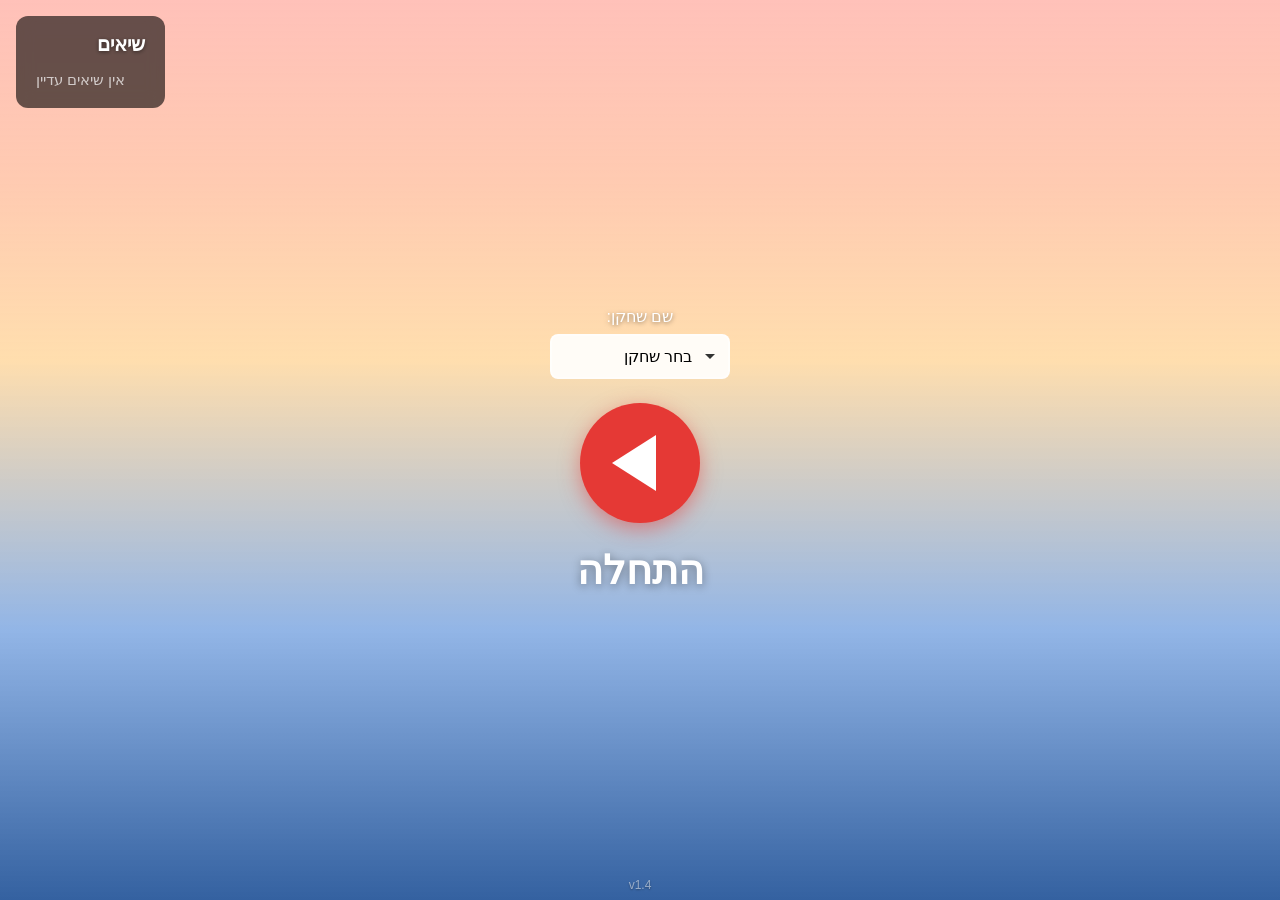
<file: sunset-game-standalone.html>
<!DOCTYPE html>
<html lang="he" dir="rtl">
<head>
    <meta charset="UTF-8">
    <meta name="viewport" content="width=device-width, initial-scale=1.0, maximum-scale=1.0, user-scalable=no, viewport-fit=cover">
    <meta name="theme-color" content="#e53935">
    <title>sea-click</title>
    <link rel="icon" type="image/svg+xml" href="data:image/svg+xml,%3Csvg xmlns='http://www.w3.org/2000/svg' viewBox='0 0 100 100'%3E%3Ccircle cx='50' cy='50' r='48' fill='%23e53935'/%3E%3Cpolygon points='38,28 38,72 72,50' fill='white'/%3E%3C/svg%3E">
    <link rel="apple-touch-icon" href="data:image/svg+xml,%3Csvg xmlns='http://www.w3.org/2000/svg' viewBox='0 0 100 100'%3E%3Ccircle cx='50' cy='50' r='48' fill='%23e53935'/%3E%3Cpolygon points='38,28 38,72 72,50' fill='white'/%3E%3C/svg%3E">
    <style>
*{margin:0;padding:0;box-sizing:border-box}
html{-webkit-tap-highlight-color:transparent;touch-action:manipulation}
body{width:100vw;height:100vh;min-height:-webkit-fill-available;overflow:hidden;display:flex;justify-content:center;align-items:center;user-select:none;-webkit-user-select:none;-moz-user-select:none}
body::selection{background:transparent}
body.in-game .high-scores{visibility:hidden;pointer-events:none}
.high-scores{position:fixed;top:max(16px,env(safe-area-inset-top));left:max(16px,env(safe-area-inset-left));background:rgba(0,0,0,.6);backdrop-filter:blur(8px);-webkit-backdrop-filter:blur(8px);border-radius:12px;padding:16px 20px;min-width:140px;max-width:45vw;z-index:10}
.high-scores-title{font-family:'Segoe UI',Tahoma,sans-serif;font-size:1.25rem;color:#fff;margin-bottom:12px;text-shadow:0 1px 4px rgba(0,0,0,.5)}
.high-scores-list{font-family:'Segoe UI',Tahoma,sans-serif;font-size:.95rem;color:#fff;padding-right:20px;line-height:1.6}
.high-scores-list li{display:flex;align-items:center;justify-content:space-between;gap:8px}
.high-scores-list .score-entry{flex:1}
.high-scores-list .score-delete{background:rgba(255,255,255,.2);border:none;color:#fff;width:24px;height:24px;border-radius:50%;cursor:pointer;font-size:1.2rem;line-height:1;padding:0;display:flex;align-items:center;justify-content:center;flex-shrink:0}
.high-scores-list .score-delete:hover{background:rgba(229,57,53,.8)}
.high-scores-list:empty::before{content:"אין שיאים עדיין";color:rgba(255,255,255,.7)}
.player-name-section{display:flex;flex-direction:column;align-items:center;gap:8px}
.player-name-section label{font-family:'Segoe UI',Tahoma,sans-serif;font-size:1rem;color:#fff;text-shadow:0 1px 4px rgba(0,0,0,.5)}
.player-name-section select{font-family:'Segoe UI',Tahoma,sans-serif;font-size:16px;padding:12px 36px 12px 16px;border-radius:8px;border:2px solid rgba(255,255,255,.5);background:rgba(255,255,255,.9);min-width:180px;max-width:90vw;cursor:pointer;appearance:none;background-image:url("data:image/svg+xml,%3Csvg xmlns='http://www.w3.org/2000/svg' width='12' height='12' viewBox='0 0 12 12'%3E%3Cpath fill='%23333' d='M6 8L1 3h10z'/%3E%3C/svg%3E");background-repeat:no-repeat;background-position:right 12px center}
.player-name-section select:focus{outline:none;border-color:rgba(229,57,53,.8)}
.player-name-section select.error{border-color:#e53935}
.player-name-error{font-family:'Segoe UI',Tahoma,sans-serif;font-size:.9rem;color:#ffcdd2;margin-top:4px}
.player-name-error.hidden{display:none}
.background{position:fixed;top:0;left:0;width:100%;height:100%;background:linear-gradient(to bottom,rgba(255,100,80,.4) 0%,rgba(255,150,100,.5) 20%,rgba(255,200,120,.6) 40%,rgba(100,150,220,.7) 70%,rgba(30,80,150,.9) 100%),url('https://images.unsplash.com/photo-1507525428034-b723cf961d3e?auto=format&fit=crop&w=1920&q=80') center/cover no-repeat;z-index:-1}
.start-screen{display:flex;flex-direction:column;align-items:center;gap:24px;padding:env(safe-area-inset-top) env(safe-area-inset-right) env(safe-area-inset-bottom) env(safe-area-inset-left);transition:opacity .5s cubic-bezier(.4,0,.2,1),transform .5s cubic-bezier(.4,0,.2,1)}
.start-screen .play-button{opacity:0;animation:play-button-enter .6s cubic-bezier(.34,1.56,.64,1) both}
.start-screen .start-text{opacity:0;animation:play-button-enter .6s cubic-bezier(.34,1.56,.64,1) .1s both}
@keyframes play-button-enter{from{opacity:0;transform:scale(.5)}to{opacity:1;transform:scale(1)}}
.start-screen.hidden{opacity:0;transform:scale(.95);pointer-events:none}
.play-button{width:clamp(80px,22vw,120px);height:clamp(80px,22vw,120px);border-radius:50%;background:#e53935;border:none;cursor:pointer;display:flex;justify-content:center;align-items:center;box-shadow:0 6px 20px rgba(229,57,53,.5);transition:transform .2s ease,box-shadow .2s ease}
@media(hover:hover){.play-button:hover{transform:scale(1.05);box-shadow:0 8px 28px rgba(229,57,53,.6)}}
.play-button:active{transform:scale(.98)}
.play-triangle{width:0;height:0;border-top:min(28px,7vw) solid transparent;border-bottom:min(28px,7vw) solid transparent;border-right:min(44px,11vw) solid #fff;transform:translateX(-6px)}
.start-text{font-family:'Segoe UI',Tahoma,sans-serif;font-size:2.5rem;font-weight:700;color:#fff;text-shadow:0 2px 10px rgba(0,0,0,.4)}
.countdown-screen,.results-screen{position:fixed;top:0;left:0;width:100%;height:100%;display:flex;flex-direction:column;justify-content:center;align-items:center;gap:24px;cursor:pointer;padding:env(safe-area-inset-top) env(safe-area-inset-right) env(safe-area-inset-bottom) env(safe-area-inset-left);transition:opacity .5s cubic-bezier(.4,0,.2,1),transform .5s cubic-bezier(.4,0,.2,1)}
.countdown-screen:not(.hidden),.results-screen:not(.hidden){animation:screen-enter .5s ease-out}
@keyframes screen-enter{from{opacity:0;transform:scale(.96)}to{opacity:1;transform:scale(1)}}
.countdown-screen.hidden,.results-screen.hidden{opacity:0;transform:scale(.98);pointer-events:none}
.ripples-container{position:fixed;top:0;left:0;width:100%;height:100%;pointer-events:none;z-index:3}
.ripple{position:absolute;width:60px;height:60px;border-radius:50%;border:2px solid rgba(255,255,255,.6);background:rgba(255,255,255,.2);transform:translate(-50%,-50%) scale(0);animation:ripple-expand .8s ease-out forwards}
@keyframes ripple-expand{to{transform:translate(-50%,-50%) scale(4);opacity:0;border-width:1px}}
.candies-container{position:fixed;top:0;left:0;width:100%;height:100%;pointer-events:none;z-index:1}
.candy{position:absolute;left:0;top:0;font-size:2rem;will-change:transform;text-shadow:0 2px 8px rgba(0,0,0,.4)}
.countdown-screen .countdown-number,.countdown-screen .clicks-during-countdown{position:relative;z-index:2}
.countdown-number{font-family:'Segoe UI',Tahoma,sans-serif;font-size:clamp(4rem,25vw,8rem);font-weight:700;color:#fff;text-shadow:0 4px 20px rgba(0,0,0,.5);animation:countdown-pulse 1s ease-in-out infinite}
@keyframes countdown-pulse{0%,100%{transform:scale(1)}50%{transform:scale(1.03)}}
.clicks-during-countdown{font-family:'Segoe UI',Tahoma,sans-serif;font-size:1.5rem;color:#fff;text-shadow:0 2px 8px rgba(0,0,0,.5)}
.results-title{font-family:'Segoe UI',Tahoma,sans-serif;font-size:2.5rem;color:#fff;text-shadow:0 2px 10px rgba(0,0,0,.5)}
.results-count{font-family:'Segoe UI',Tahoma,sans-serif;font-size:2rem;color:#fff;text-shadow:0 2px 10px rgba(0,0,0,.5);animation:results-pop .5s cubic-bezier(.34,1.56,.64,1) .2s both}
@keyframes results-pop{from{opacity:0;transform:scale(.8)}to{opacity:1;transform:scale(1)}}
.results-hint{font-family:'Segoe UI',Tahoma,sans-serif;font-size:1rem;color:rgba(255,255,255,.8);text-shadow:0 1px 4px rgba(0,0,0,.5)}
.version{position:fixed;bottom:max(8px,env(safe-area-inset-bottom));left:50%;transform:translateX(-50%);font-family:'Segoe UI',Tahoma,sans-serif;font-size:.75rem;color:rgba(255,255,255,.5);text-shadow:0 1px 2px rgba(0,0,0,.3);z-index:5;pointer-events:none}
@media(max-width:600px){.high-scores{padding:12px 16px;min-width:120px;max-width:55vw}.high-scores-title{font-size:1.1rem}.high-scores-list{font-size:.85rem}.start-text{font-size:2rem}.player-name-section{gap:6px}.clicks-during-countdown{font-size:1.25rem}.results-title{font-size:2rem}.results-count{font-size:1.5rem}.results-hint{font-size:.9rem}.candy{font-size:1.5rem}}
@media(hover:none) and (pointer:coarse){body{overscroll-behavior-y:contain}}
    </style>
</head>
<body>
    <div class="background"></div>
    <div class="high-scores" id="highScores">
        <h3 class="high-scores-title">שיאים</h3>
        <ol class="high-scores-list" id="highScoresList"></ol>
    </div>
    <div class="start-screen" id="startScreen">
        <div class="player-name-section">
            <label for="playerSelect">שם שחקן:</label>
            <select id="playerSelect">
                <option value="">בחר שחקן</option>
                <option value="__add_new__">➕ הוסף שם חדש</option>
            </select>
            <p class="player-name-error hidden" id="playerNameError">יש לבחור או ליצור שחקן כדי להתחיל</p>
        </div>
        <button class="play-button" id="playButton" aria-label="התחלה"><span class="play-triangle"></span></button>
        <h1 class="start-text" id="startText">התחלה</h1>
    </div>
    <div class="countdown-screen hidden" id="countdownScreen">
        <div class="ripples-container" id="ripplesContainer"></div>
        <div class="candies-container" id="candiesContainer"></div>
        <div class="countdown-number" id="countdownNumber">5.0</div>
        <div class="clicks-during-countdown">לחיצות: <span id="clickCount">0</span></div>
    </div>
    <div class="results-screen hidden" id="resultsScreen">
        <h2 class="results-title">סיימת!</h2>
        <div class="results-count">לחצת <span id="finalClickCount">0</span> פעמים</div>
        <p class="results-hint">יחזור להתחלה בעוד 5 שניות</p>
    </div>
    <audio id="bgMusic" loop preload="auto"><source src="https://www.orangefreesounds.com/wp-content/uploads/2021/02/Calm-relaxing-piano-music.mp3" type="audio/mpeg"></audio>
    <div class="version" id="versionEl"></div>
    <script>
const STORAGE_KEY='sunset-game-highscores',PLAYERS_KEY='sunset-game-players',VERSION='1.4';
document.addEventListener('DOMContentLoaded',()=>{
const CANDIES=['🍬','🍭','🍫','🍪','🍩','🧁','🍰','🎂','🍦','🥧','🍡','🍫'];
const bgMusic=document.getElementById('bgMusic');
const playButton=document.getElementById('playButton'),startScreen=document.getElementById('startScreen'),countdownScreen=document.getElementById('countdownScreen'),resultsScreen=document.getElementById('resultsScreen'),countdownNumber=document.getElementById('countdownNumber'),clickCountEl=document.getElementById('clickCount'),finalClickCountEl=document.getElementById('finalClickCount'),playerSelect=document.getElementById('playerSelect'),playerNameError=document.getElementById('playerNameError'),highScoresList=document.getElementById('highScoresList');
let clickCount=0,countdownActive=!1,countdownInterval=null,candiesAnimationId=null,candies=[];
function getHighScores(){try{const d=localStorage.getItem(STORAGE_KEY);return d?JSON.parse(d):[]}catch{return[]}}
function getKnownPlayers(){try{const d=localStorage.getItem(PLAYERS_KEY);return d?JSON.parse(d):[]}catch{return[]}}
function saveHighScores(s){localStorage.setItem(STORAGE_KEY,JSON.stringify(s));renderHighScores()}
const ADD_NEW_VALUE='__add_new__';
function addKnownPlayer(n){const t=n.trim();if(!t)return;const p=getKnownPlayers();if(!p.includes(t)){p.push(t);localStorage.setItem(PLAYERS_KEY,JSON.stringify(p));updatePlayerSelect()}}
function updatePlayerSelect(){const p=getKnownPlayers(),cur=playerSelect.value;playerSelect.innerHTML='<option value="">בחר שחקן</option>'+p.map(x=>`<option value="${x.replace(/"/g,'&quot;')}">${x.replace(/</g,'&lt;')}</option>`).join('')+`<option value="${ADD_NEW_VALUE}">➕ הוסף שם חדש</option>`;if(cur&&cur!==ADD_NEW_VALUE&&p.includes(cur))playerSelect.value=cur;else if(p.length>0&&!cur)playerSelect.value=p[0]}
function deletePlayer(n){saveHighScores(getHighScores().filter(e=>e.name!==n));localStorage.setItem(PLAYERS_KEY,JSON.stringify(getKnownPlayers().filter(p=>p!==n)));updatePlayerSelect()}
function renderHighScores(){const s=getHighScores(),o={};s.forEach(e=>{const n=o[e.name];if(!n||e.score>n)o[e.name]=e.score});const u=Object.entries(o).map(([n,s])=>({name:n,score:s})).sort((a,b)=>b.score-a.score).slice(0,10);highScoresList.innerHTML=u.map(e=>`<li><span class="score-entry">${e.name}: ${e.score}</span><button class="score-delete" data-name="${e.name.replace(/"/g,'&quot;')}" aria-label="מחק">×</button></li>`).join('');highScoresList.querySelectorAll('.score-delete').forEach(b=>{b.addEventListener('click',e=>{e.stopPropagation();confirm(`למחוק את ${b.dataset.name} מהשיאים?`)&&deletePlayer(b.dataset.name)})})}
function showScreen(s){startScreen.classList.add('hidden');countdownScreen.classList.add('hidden');resultsScreen.classList.add('hidden');s.classList.remove('hidden');const inGame=s===countdownScreen||s===resultsScreen;document.body.classList.toggle('in-game',inGame);playerSelect.tabIndex=inGame?-1:0;s===startScreen?bgMusic.play().catch(()=>{}):bgMusic.pause()}
function startCandies(){const c=document.getElementById('candiesContainer');c.innerHTML='';candies=[];for(let i=0;i<15;i++){const e=document.createElement('div');e.className='candy';e.textContent=CANDIES[Math.floor(Math.random()*CANDIES.length)];e.style.fontSize=24+Math.random()*24+'px';const x=Math.random()*window.innerWidth,y=Math.random()*window.innerHeight;candies.push({el:e,x,y,vx:(Math.random()-.5)*200,vy:(Math.random()-.5)*200});e.style.transform=`translate(${x}px,${y}px)`;c.appendChild(e)}
function animate(){const w=window.innerWidth,h=window.innerHeight;candies.forEach(c=>{c.x+=c.vx*.016;c.y+=c.vy*.016;if(c.x<0||c.x>w)c.vx*=-1;if(c.y<0||c.y>h)c.vy*=-1;c.x=Math.max(0,Math.min(w,c.x));c.y=Math.max(0,Math.min(h,c.y));c.el.style.transform=`translate(${c.x}px,${c.y}px)`});candiesAnimationId=requestAnimationFrame(animate)}animate()}
function stopCandies(){candiesAnimationId&&(cancelAnimationFrame(candiesAnimationId),candiesAnimationId=null);document.getElementById('candiesContainer').innerHTML='';candies=[]}
function startCountdown(){playerSelect.blur();document.activeElement?.blur?.();showScreen(countdownScreen);clickCount=0;clickCountEl.textContent='0';countdownActive=!0;startCandies();let t=50;countdownNumber.textContent=(t/10).toFixed(1);countdownInterval=setInterval(()=>{t--;countdownNumber.textContent=(t/10).toFixed(1);if(t<=0){clearInterval(countdownInterval);countdownActive=!1;stopCandies();showResults()}},100)}
function showResults(){finalClickCountEl.textContent=clickCount;showScreen(resultsScreen);const n=(playerSelect.value&&playerSelect.value!==ADD_NEW_VALUE?playerSelect.value:'שחקן').trim()||'שחקן';addKnownPlayer(n);const s=getHighScores(),i=s.findIndex(e=>e.name===n);i>=0?s[i].score=Math.max(s[i].score,clickCount):s.push({name:n,score:clickCount});const o={};s.forEach(e=>{const n=o[e.name];if(!n||e.score>n)o[e.name]=e.score});saveHighScores(Object.entries(o).map(([n,s])=>({name:n,score:s})).sort((a,b)=>b.score-a.score));setTimeout(returnToStart,5e3)}
function returnToStart(){showScreen(startScreen)}
const activePointers=new Set();
function createRipple(x,y){const r=document.createElement('div');r.className='ripple';r.style.left=x+'px';r.style.top=y+'px';document.getElementById('ripplesContainer').appendChild(r);setTimeout(()=>r.remove(),850)}
function handleGameTap(e){if(e.target===playerSelect||playerSelect.contains(e.target))return;if(countdownActive){if(activePointers.size===0)clickCount++,clickCountEl.textContent=clickCount;createRipple(e.clientX,e.clientY)}activePointers.add(e.pointerId)}
function handlePointerUp(e){activePointers.delete(e.pointerId)}
document.addEventListener('pointerdown',handleGameTap);
document.addEventListener('pointerup',handlePointerUp);
document.addEventListener('pointercancel',handlePointerUp);
function tryStartGame(){const n=(playerSelect.value&&playerSelect.value!==ADD_NEW_VALUE?playerSelect.value:'').trim();if(!n)return playerNameError.classList.remove('hidden'),playerSelect.classList.add('error'),!1;playerNameError.classList.add('hidden');playerSelect.classList.remove('error');startScreen.classList.add('hidden');startCountdown();return!0}
document.addEventListener('keydown',e=>{if(e.code!=='Space')return;countdownActive?(e.preventDefault(),clickCount++,clickCountEl.textContent=clickCount):document.activeElement!==playerSelect&&(e.preventDefault(),!startScreen.classList.contains('hidden')&&tryStartGame())});
function startBgMusic(){bgMusic.play().catch(()=>{})}
playButton.addEventListener('click',e=>(e.stopPropagation(),startBgMusic(),tryStartGame()));
document.addEventListener('pointerdown',()=>startBgMusic(),{once:!0});
playerSelect.addEventListener('change',()=>{if(playerSelect.value===ADD_NEW_VALUE){const nm=prompt('הכנס שם חדש:');if(nm&&nm.trim()){addKnownPlayer(nm.trim());playerSelect.value=nm.trim();playerNameError.classList.add('hidden');playerSelect.classList.remove('error')}else playerSelect.value=getKnownPlayers()[0]||''}else if(playerSelect.value){playerNameError.classList.add('hidden');playerSelect.classList.remove('error')}});
updatePlayerSelect();renderHighScores();document.getElementById('versionEl').textContent='v'+VERSION});
    </script>
</body>
</html>
</file>
